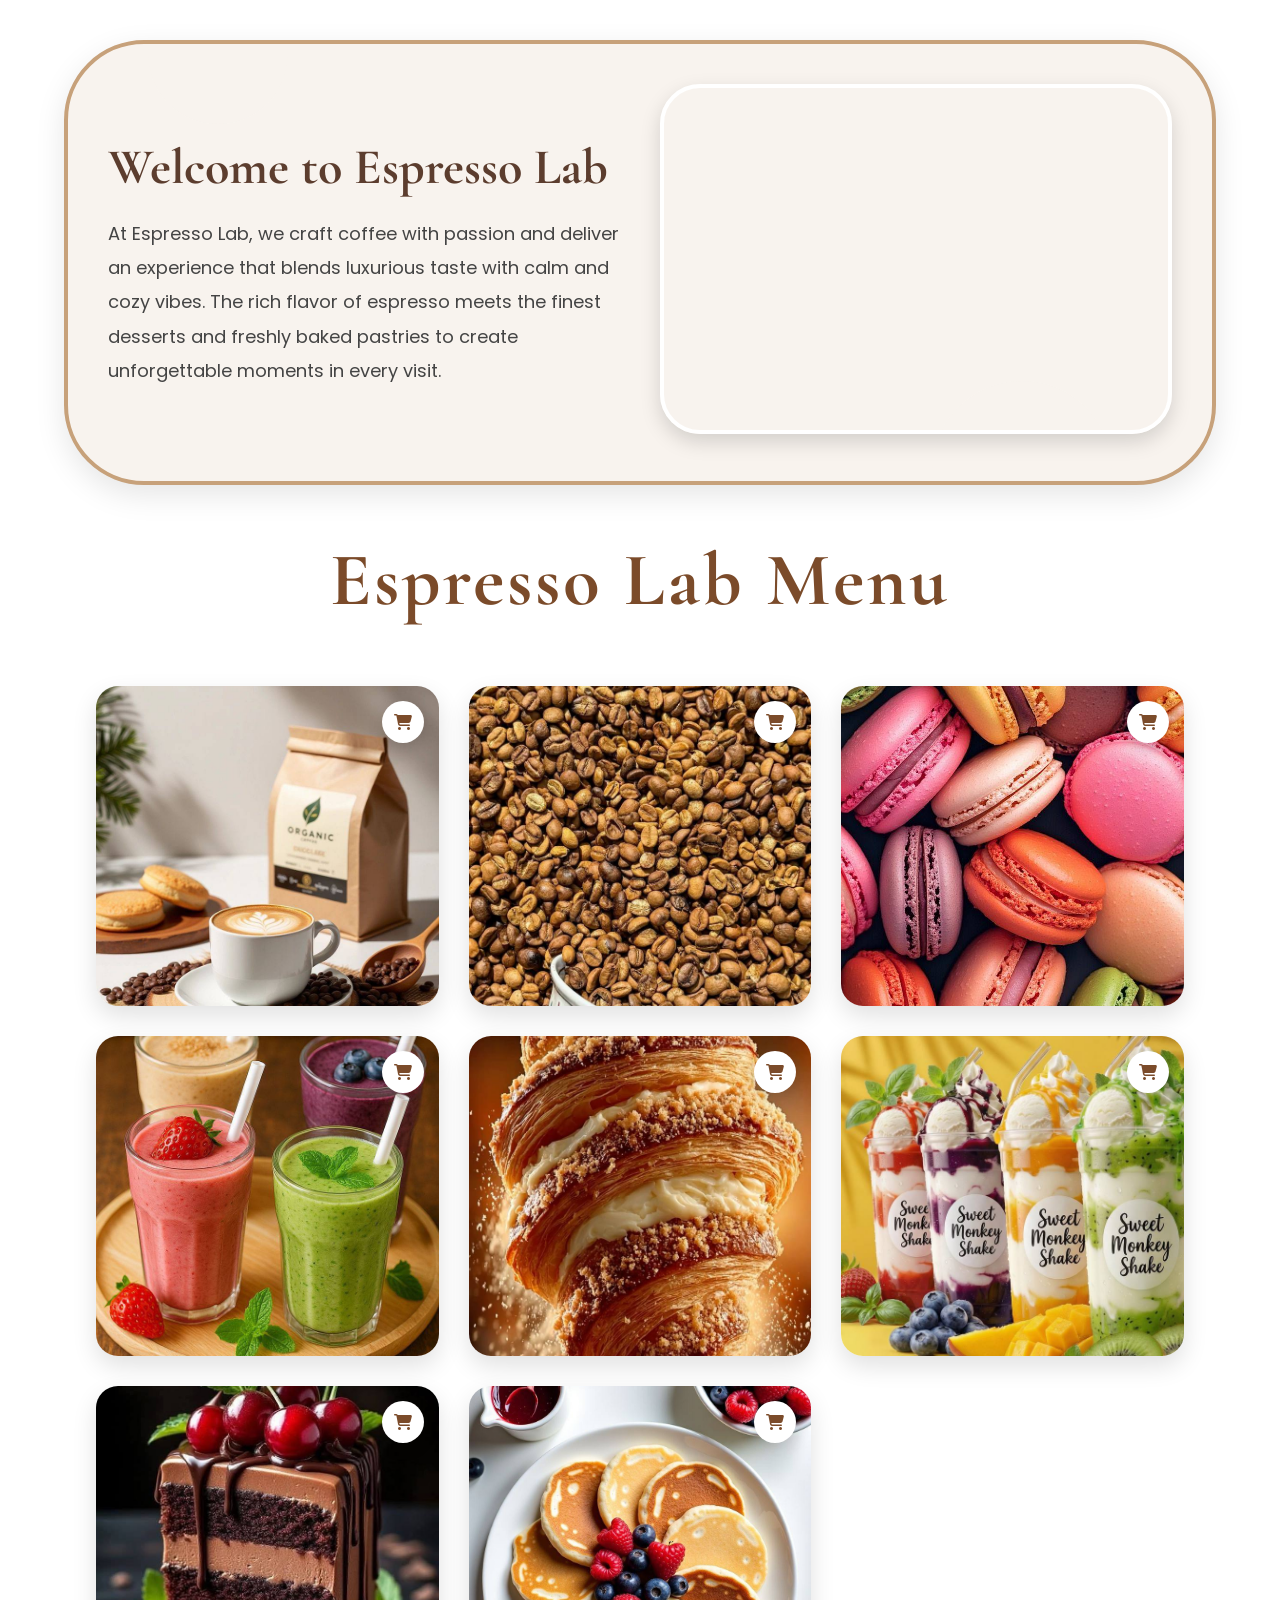
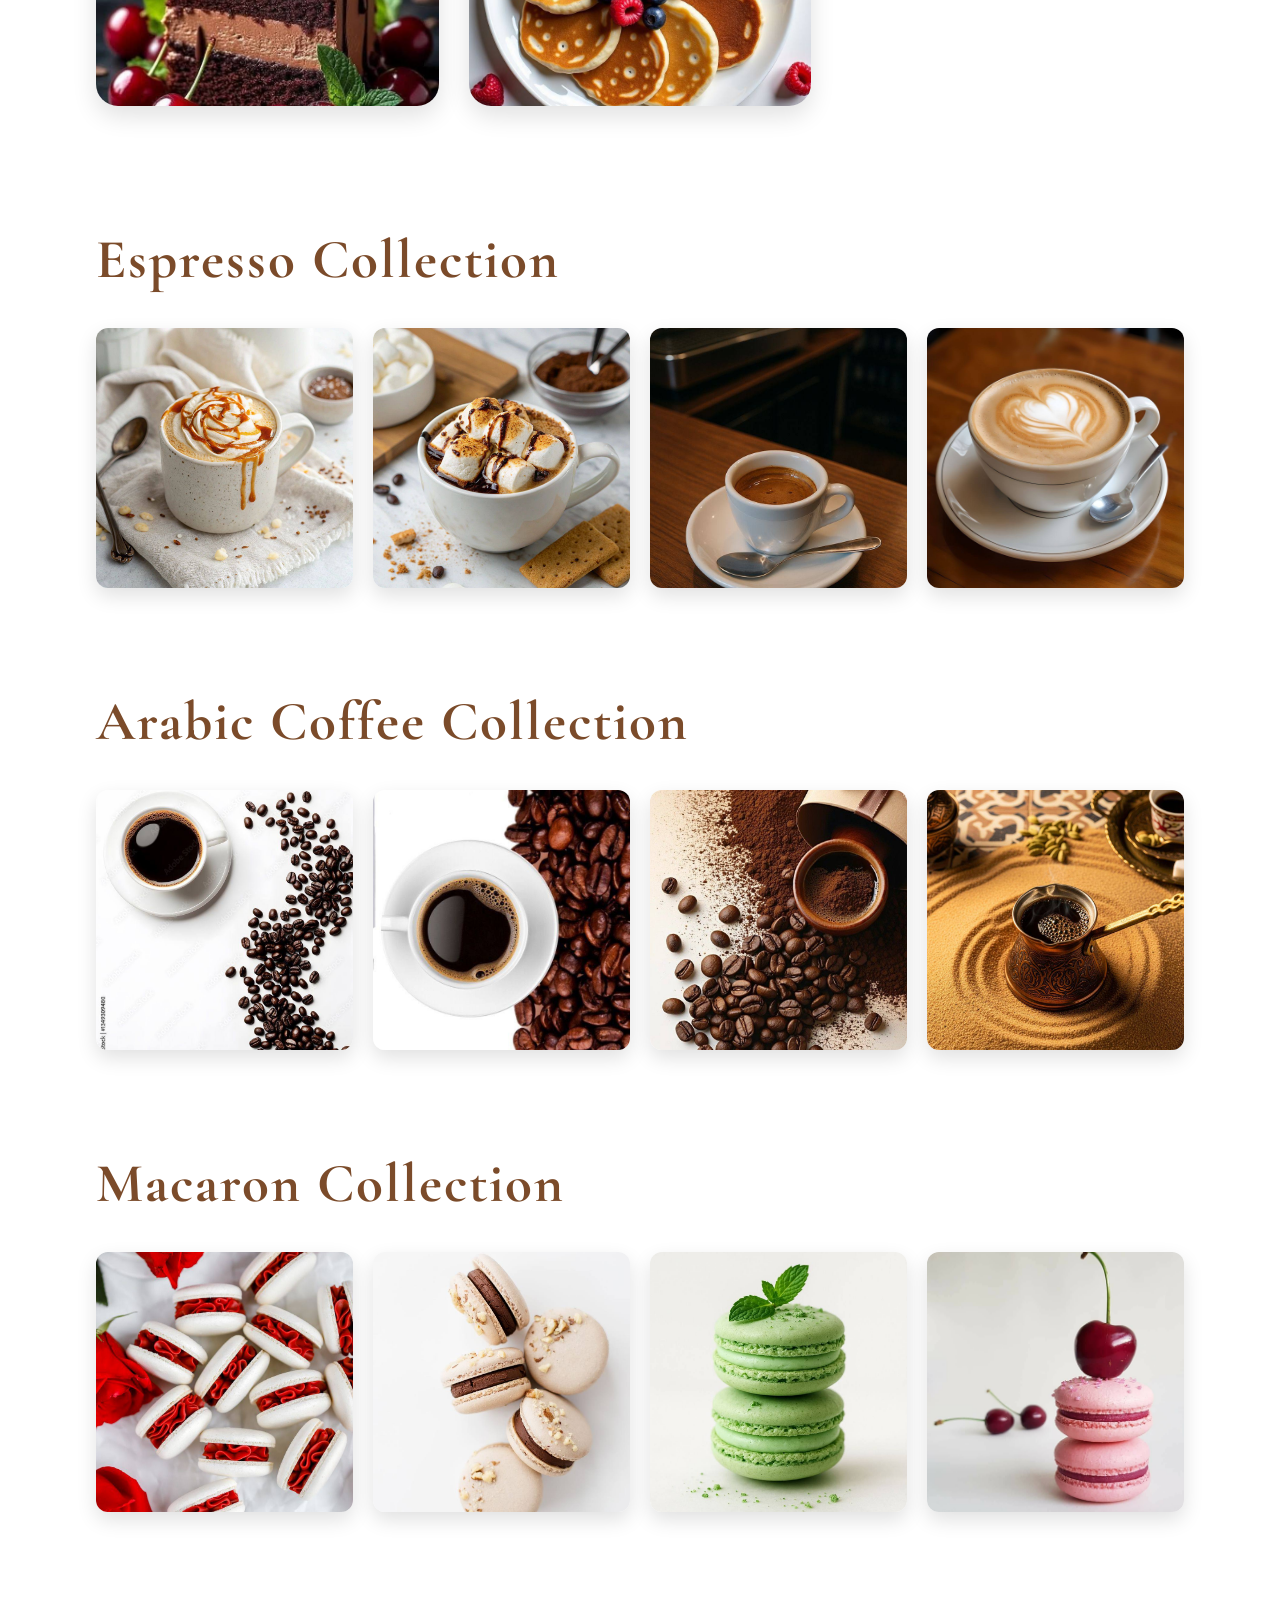
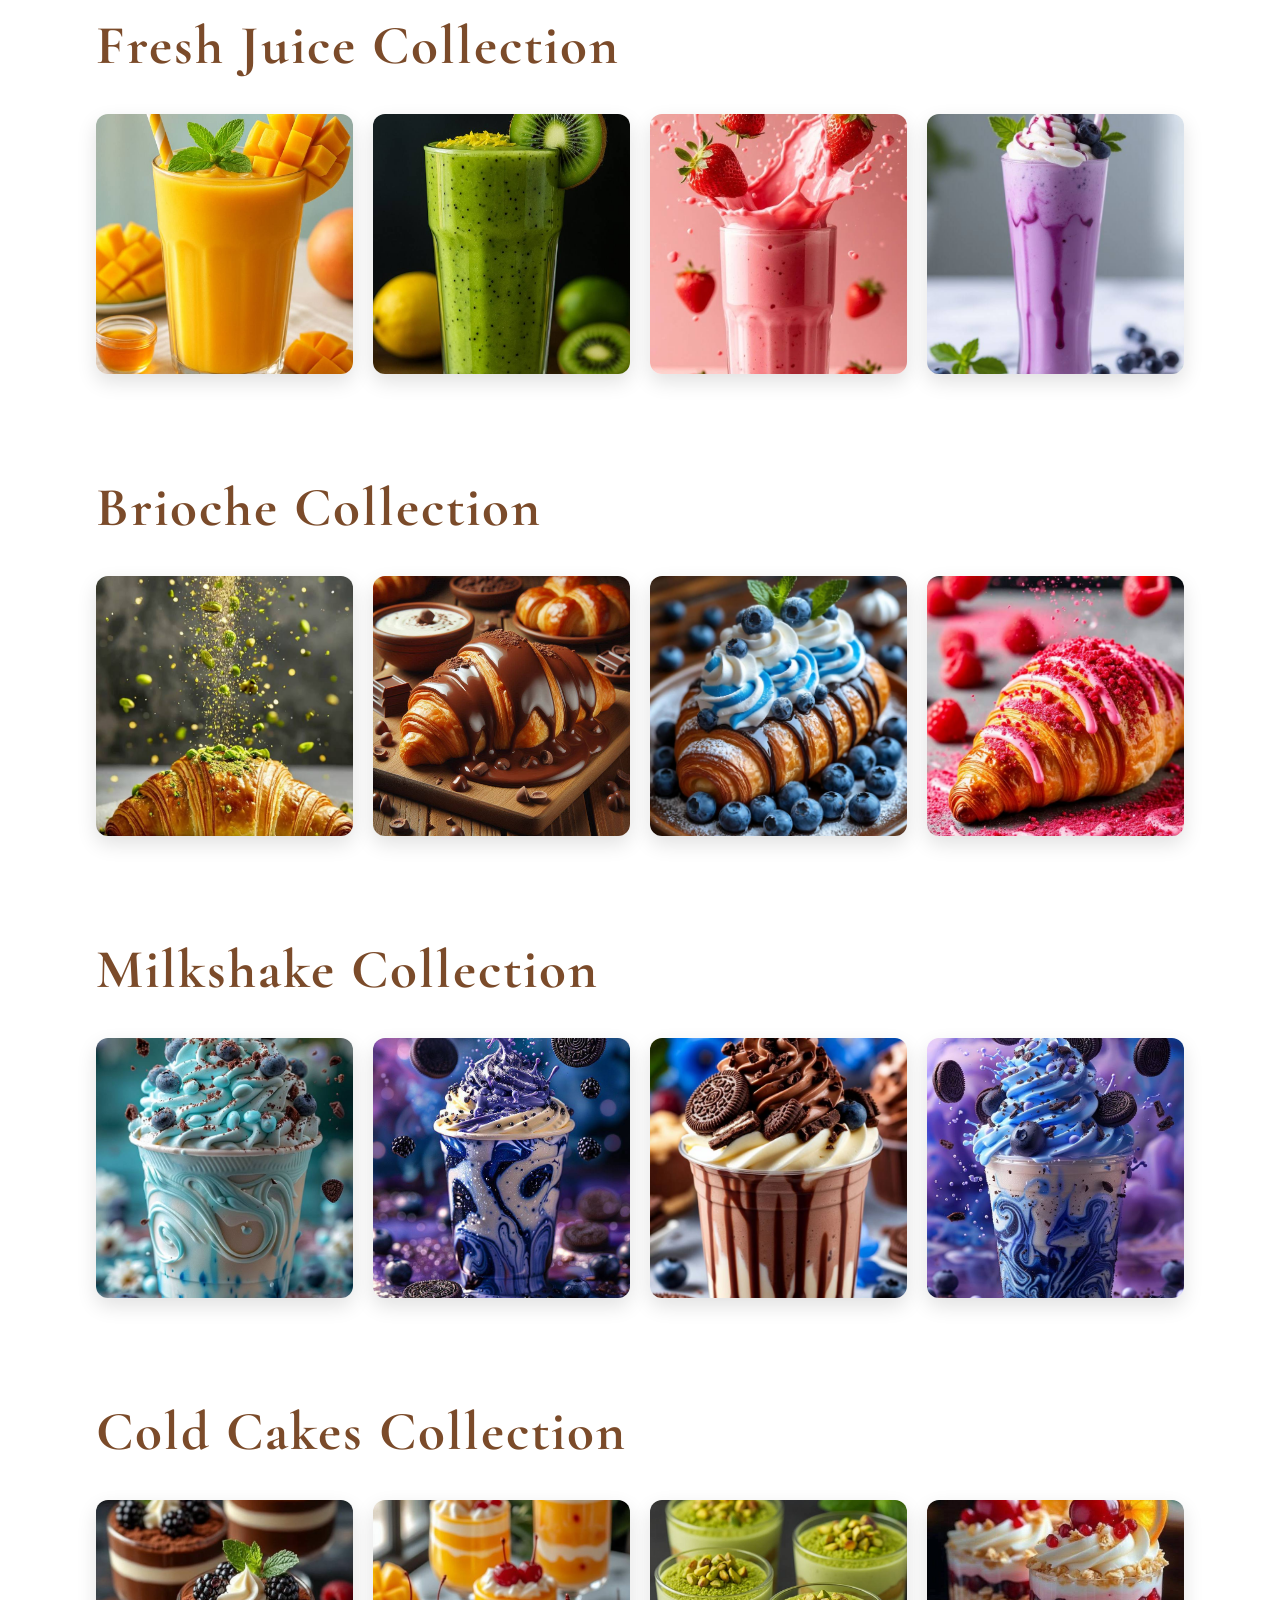
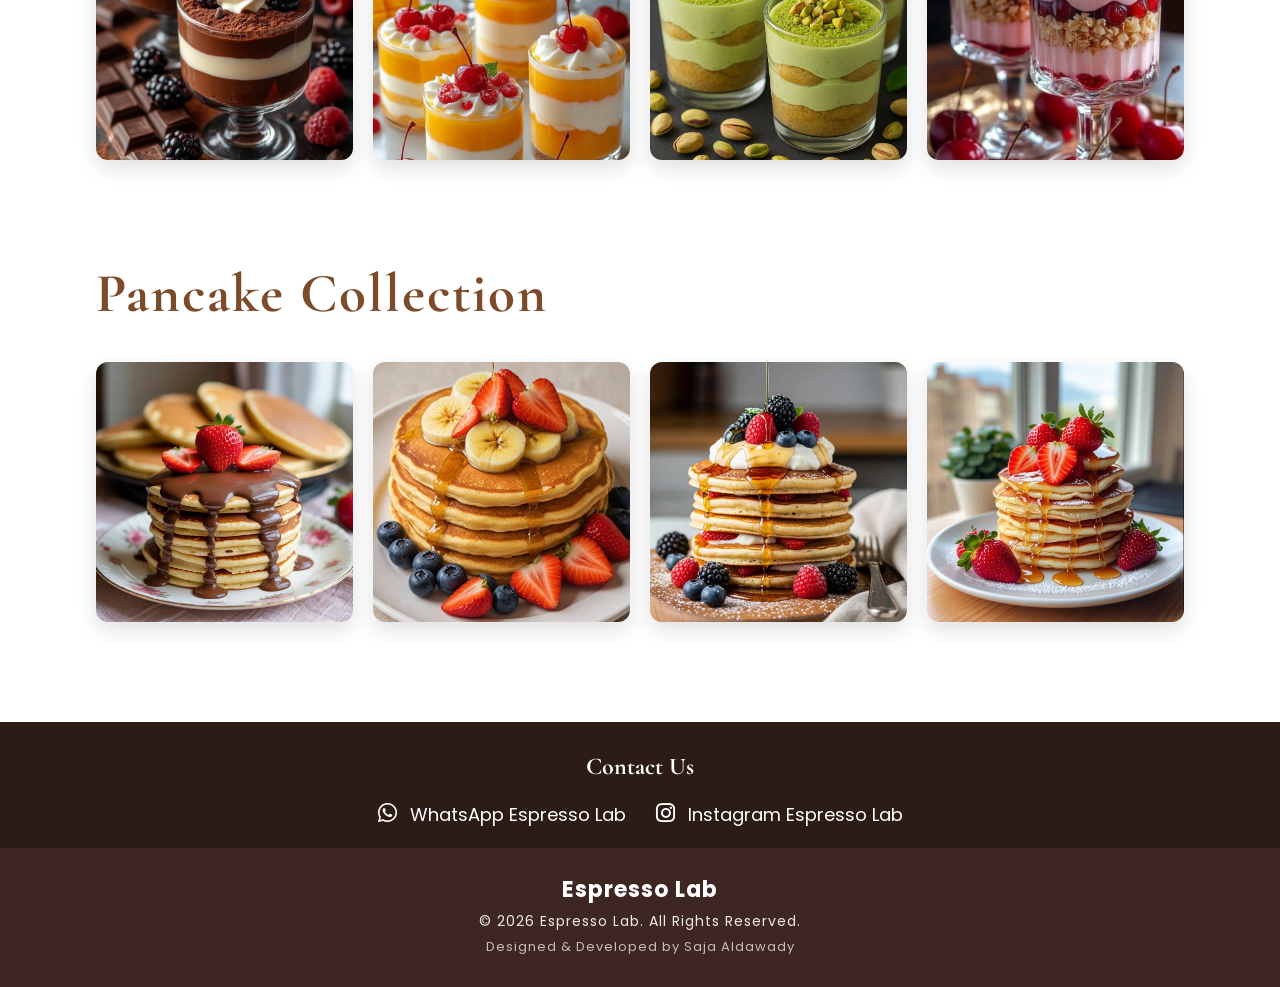
<file: menu.html>
<!DOCTYPE html>
<html lang="en">

<head>

    <meta charset="UTF-8">
    <meta name="viewport" content="width=device-width, initial-scale=1.0">

    <title>Espresso Lab Menu</title>

    <!-- CSS -->
    <link rel="stylesheet" href="menu.css">

    <!-- Fonts -->
    <link href="https://fonts.googleapis.com/css2?family=Cormorant+Garamond:wght@400;500;600;700&family=Poppins:wght@300;400;500;600&display=swap" rel="stylesheet">

    <!-- Icons -->
    <link rel="stylesheet"
    href="https://cdnjs.cloudflare.com/ajax/libs/font-awesome/6.5.1/css/all.min.css"/>

</head>

<body>

<!-- HERO SECTION -->

<section class="hero-section">

    <!-- TEXT -->

    <div class="hero-text">

        <h1>Welcome to Espresso Lab</h1>

        <p>
            At Espresso Lab, we craft coffee with passion and deliver
            an experience that blends luxurious taste with calm and cozy
            vibes. The rich flavor of espresso meets the finest desserts
            and freshly baked pastries to create unforgettable moments
            in every visit.
        </p>

    </div>



    <!-- VIDEO -->

    <div class="hero-video">

        <video autoplay muted loop playsinline>
            <source src="images/E1.MP4" type="video/mp4">
        </video>

    </div>

</section>

    <!-- TITLE -->

    <section class="menu-section">

        <h1 class="main-title">
            Espresso Lab Menu
        </h1>



        <!-- PRODUCTS -->

        <div class="container">



            <!-- ESPRESSO -->

            <div class="card">

                <div class="cart">
                    <i class="fa-solid fa-cart-shopping"></i>
                </div>

                <a href="#espresso">

                    <img src="images/c1.jpg">

                    <div class="overlay">

                        <h2>Espresso</h2>

                        <p>15 LYD</p>

                    </div>

                </a>

            </div>




            <!-- ARABIC COFFEE -->

            <div class="card">

                <div class="cart">
                    <i class="fa-solid fa-cart-shopping"></i>
                </div>

                <a href="#arabic">

                    <img src="images/co1.jpg">

                    <div class="overlay">

                        <h2>Arabic Coffee</h2>

                        <p>18 LYD</p>

                    </div>

                </a>

            </div>




            <!-- MACARON -->

            <div class="card">

                <div class="cart">
                    <i class="fa-solid fa-cart-shopping"></i>
                </div>

                <a href="#macaron">

                    <img src="images/m1.jpg">

                    <div class="overlay">

                        <h2>Macaron</h2>

                        <p>20 LYD</p>

                    </div>

                </a>

            </div>




            <!-- JUICE -->

            <div class="card">

                <div class="cart">
                    <i class="fa-solid fa-cart-shopping"></i>
                </div>

                <a href="#juice">

                    <img src="images/ju1.jpg">

                    <div class="overlay">

                        <h2>Fresh Juice</h2>

                        <p>16 LYD</p>

                    </div>

                </a>

            </div>




            <!-- BRIOCHE -->

            <div class="card">

                <div class="cart">
                    <i class="fa-solid fa-cart-shopping"></i>
                </div>

                <a href="#brioche">

                    <img src="images/b1.jpg">

                    <div class="overlay">

                        <h2>Brioche</h2>

                        <p>13 LYD</p>

                    </div>

                </a>

            </div>




            <!-- MILKSHAKE -->

            <div class="card">

                <div class="cart">
                    <i class="fa-solid fa-cart-shopping"></i>
                </div>

                <a href="#milkshake">

                    <img src="images/ml1.jpg">

                    <div class="overlay">

                        <h2>Milkshake</h2>

                        <p>22 LYD</p>

                    </div>

                </a>

            </div>




            <!-- COLD CAKES -->

            <div class="card">

                <div class="cart">
                    <i class="fa-solid fa-cart-shopping"></i>
                </div>

                <a href="#cakes">

                    <img src="images/k1.jpg">

                    <div class="overlay">

                        <h2>Cold Cakes</h2>

                        <p>25 LYD</p>

                    </div>

                </a>

            </div>




            <!-- PANCAKE -->

            <div class="card">
                <div class="cart">
                    <i class="fa-solid fa-cart-shopping"></i>
                </div>

                <a href="#pancake">

                    <img src="images/ba1.jpg">

                    <div class="overlay">

                        <h2>Pancake</h2>

                        <p>19 LYD</p>

                    </div>

                </a>

            </div>



        </div>

    </section>





    <!-- ESPRESSO GALLERY -->

    <section class="gallery " id="espresso">

        <h1>Espresso Collection</h1>

        <div class="gallery-container">

            <img src="images/s1.jpg">
            <img src="images/s2.jpg">
            <img src="images/s3.jpg">
            <img src="images/s4.jpg">

        </div>

    </section>





    <!-- ARABIC COFFEE -->

    <section class="gallery " id="arabic">

        <h1>Arabic Coffee Collection</h1>

        <div class="gallery-container">

            <img src="images/c2.jpg">
            <img src="images/c3.jpg">
            <img src="images/c4.jpg ">
            <img src="images/c5.jpg">

        </div>

    </section>





    <!-- MACARON -->

    <section class="gallery " id="macaron">

        <h1>Macaron Collection</h1>

        <div class="gallery-container">

            <img src="images/m2.jpg">
            <img src="images/m3.jpg">
            <img src="images/m4.jpg">
            <img src="images/m5.jpg">

        </div>

    </section>





    <!-- JUICE -->

    <section class="gallery " id="juice">

        <h1>Fresh Juice Collection</h1>

        <div class="gallery-container">

            <img src="images/ju2.jpg">
            <img src="images/ju3.jpg">
            <img src="images/ju4.jpg">
            <img src="images/ju5.jpg">

        </div>

    </section>





    <!-- BRIOCHE -->

    <section class="gallery " id="brioche">

        <h1>Brioche Collection</h1>

        <div class="gallery-container">

            <img src="images/b2.jpg">
            <img src="images/b3.jpg">
            <img src="images/b4.jpg">
            <img src="images/b5.jpg">

        </div>

    </section>





    <!-- MILKSHAKE -->

    <section class="gallery " id="milkshake">

        <h1>Milkshake Collection</h1>

        <div class="gallery-container">

            <img src="images/ml2.jpg">
            <img src="images/ml3.jpg">
            <img src="images/ml4.jpg">
            <img src="images/ml5.jpg">

        </div>

    </section>





    <!-- CAKES -->

    <section class="gallery " id="cakes">

        <h1>Cold Cakes Collection</h1>

        <div class="gallery-container">

            <img src="images/k2.jpg">
            <img src="images/k3.jpg">
            <img src="images/k4.jpg">
            <img src="images/k5.jpg">

        </div>

    </section>





    <!-- PANCAKE -->

    <section class="gallery " id="pancake">

        <h1>Pancake Collection</h1>

        <div class="gallery-container">

            <img src="images/ba2.jpg">
            <img src="images/ba3.jpg">
            <img src="images/ba4.jpg">
            <img src="images/ba5.jpg">

        </div>

    </section>
<!-- FOOTER -->


<!-- CONTACT BAR -->

<section class="contact-bar">

    <h2>Contact Us</h2>

    <div class="contact-links">

        <a href="https://wa.me/218911611362" target="_blank">
            <i class="fa-brands fa-whatsapp"></i>
            WhatsApp Espresso Lab
        </a>

        <a href="https://instagram.com/espresso_lab" target="_blank">
            <i class="fa-brands fa-instagram"></i>
            Instagram Espresso Lab
        </a>

    </div>

</section>
<!-- FOOTER -->

<footer class="footer">
    <div class="footer-content">
        <h3>Espresso Lab</h3>
        <p>© 2026 Espresso Lab. All Rights Reserved.</p>
        <p class="designer">Designed & Developed by Saja Aldawady</p>
    </div>
</footer>
</body>
</html>
</file>
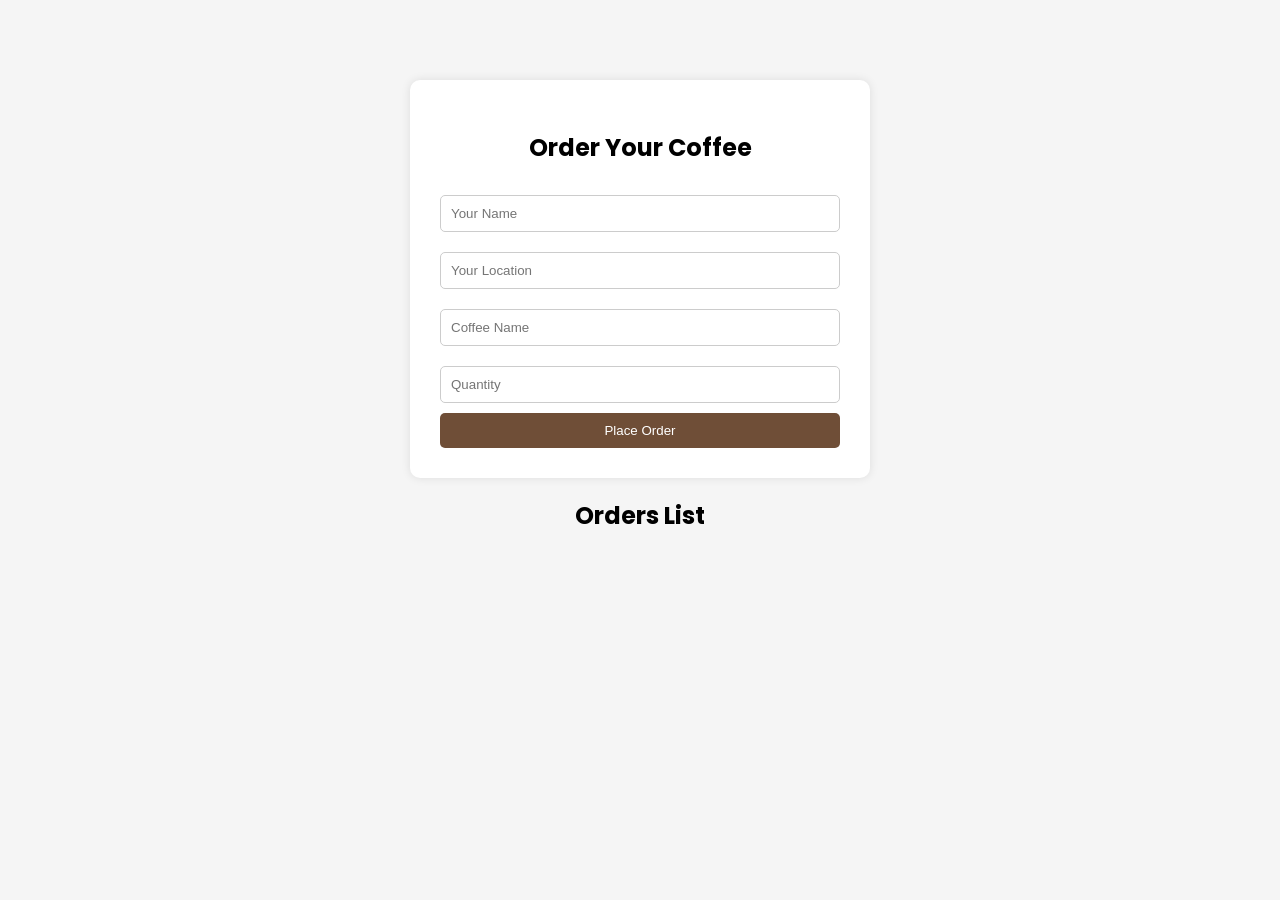
<file: style.html1.html>
<!DOCTYPE html>
<html lang="en">
<head>
<meta charset="UTF-8">
<meta name="viewport" content="width=device-width, initial-scale=1.0">
<title>Order Coffee</title>

<link href="https://fonts.googleapis.com/css2?family=Poppins:wght@300;500;700&display=swap" rel="stylesheet">

<style>
body{
    font-family: 'Poppins', sans-serif;
    background:#f5f5f5;
}

.form-container {
    max-width: 400px;
    margin: 80px auto 20px;
    background: white;
    padding: 30px;
    border-radius: 10px;
    box-shadow: 0 0 10px rgba(0,0,0,0.1);
}

.form-container h2 {
    text-align: center;
    margin-bottom: 20px;
}

.form-container input {
    width: 100%;
    padding: 10px;
    margin: 10px 0;
    border-radius: 5px;
    border: 1px solid #ccc;
    box-sizing:border-box;
}

.form-container button {
    width: 100%;
    padding: 10px;
    background: #6f4e37;
    color: white;
    border: none;
    border-radius: 5px;
    cursor: pointer;
}

.form-container button:hover {
    background: #3e2723;
}

#orders{
    max-width:400px;
    margin:20px auto;
}

.order-card{
    background:white;
    padding:15px;
    margin-bottom:10px;
    border-radius:8px;
    box-shadow:0 0 5px rgba(0,0,0,0.1);
}

.delete-btn{
    background:#c62828;
    color:white;
    border:none;
    padding:8px 15px;
    border-radius:5px;
    cursor:pointer;
    margin-top:10px;
}

.delete-btn:hover{
    background:#8e0000;
}
</style>
</head>

<body>

<div class="form-container">
    <h2>Order Your Coffee</h2>

    <input type="text" id="name" placeholder="Your Name">
    <input type="text" id="location" placeholder="Your Location">
    <input type="text" id="coffee" placeholder="Coffee Name">
    <input type="number" id="quantity" placeholder="Quantity" min="1">

    <button onclick="addOrder()">Place Order</button>
</div>

<div id="orders">
    <h2 style="text-align:center;">Orders List</h2>
</div>

<script>
function addOrder(){

    let name = document.getElementById("name").value;
    let location = document.getElementById("location").value;
    let coffee = document.getElementById("coffee").value;
    let quantity = document.getElementById("quantity").value;

    let orderCard = `
    <div class="order-card">
        <p><strong>Name:</strong> ${name}</p>
        <p><strong>Location:</strong> ${location}</p>
        <p><strong>Coffee:</strong> ${coffee}</p>
        <p><strong>Quantity:</strong> ${quantity}</p>

        <button class="delete-btn" onclick="this.parentElement.remove()">
            Delete
        </button>
    </div>
    `;

    document.getElementById("orders").innerHTML += orderCard;

    // clear inputs
    document.getElementById("name").value = "";
    document.getElementById("location").value = "";
    document.getElementById("coffee").value = "";
    document.getElementById("quantity").value = "";
}
</script>

</body>
</html>
</file>
<file: menu.css>
*{
    margin: 0;
    padding: 0;
    box-sizing: border-box;

    scroll-behavior: smooth;
}

body{

    background: #ffffff;

    font-family: 'Poppins', sans-serif;
}



/* MAIN TITLE */

.main-title{

    text-align: center;

    font-size: 75px;

    font-family: 'Cormorant Garamond', serif;

    color: #7b4b2a;

    margin-top: 50px;

    margin-bottom: 60px;

    letter-spacing: 3px;
}



/* PRODUCTS */

.container{

    width: 85%;

    margin: auto;

    display: grid;

    grid-template-columns: repeat(auto-fit,minmax(260px,1fr));

    gap: 30px;

    margin-bottom: 120px;
}



/* CARD */

.card{

    position: relative;

    overflow: hidden;

    border-radius: 22px;

    cursor: pointer;

    box-shadow: 0 10px 25px rgba(0,0,0,0.12);

    transition: 0.4s;
}


.card img{

    width: 100%;

    height: 320px;

    object-fit: cover;

    display: block;

    transition: 0.5s;
}



/* CART ICON */

.cart{

    position: absolute;

    top: 15px;
    right: 15px;

    width: 42px;
    height: 42px;

    border-radius: 50%;

    background: white;

    display: flex;
    justify-content: center;
    align-items: center;

    z-index: 10;

    box-shadow: 0 5px 15px rgba(0,0,0,0.15);
}


.cart i{

    color: #7b4b2a;

    font-size: 16px;
}



/* OVERLAY */

.overlay{

    position: absolute;

    bottom: -100%;

    left: 0;

    width: 100%;

    background: rgba(0,0,0,0.55);

    text-align: center;

    padding: 30px;

    transition: 0.5s;
}


.overlay h2{

    color: white;

    font-size: 40px;

    font-family: 'Cormorant Garamond', serif;

    letter-spacing: 2px;
}


.overlay p{

    color: #f4d2a0;

    font-size: 22px;

    margin-top: 8px;
}



/* HOVER EFFECT */

.card:hover img{

    filter: blur(3px);

    transform: scale(1.08);
}


.card:hover .overlay{

    bottom: 0;
}



/* CLICK EFFECT */

.card:active{

    transform: scale(0.96);

    opacity: 0.8;
}



/* GALLERY */

.gallery{

    width: 85%;

    margin: auto;

    margin-bottom: 100px;
}


.gallery h1{

    font-size: 55px;

    color: #7b4b2a;

    margin-bottom: 35px;

    font-family: 'Cormorant Garamond', serif;

    letter-spacing: 2px;
}



/* GALLERY IMAGES */

.gallery-container{

    display: grid;

    grid-template-columns: repeat(auto-fit,minmax(240px,1fr));

    gap: 20px;
}


.gallery-container img{

    width: 100%;

    height: 260px;

    object-fit: cover;

    border-radius: 18px;

    transition: 0.4s;

    box-shadow: 0 8px 20px rgba(0,0,0,0.12);
}


.gallery-container img:hover{

    transform: scale(1.04);
}
/* FOOTER */

footer{

    width: 100%;

    background: #7b4b2a;

    padding: 22px;

    text-align: center;

    margin-top: 80px;
}


footer p{

    color: white;

    font-size: 18px;

    letter-spacing: 1px;

    font-family: 'Poppins', sans-serif;
}
/* HERO SECTION */

.hero-section{

    width: 90%;
    margin: 40px auto;

    display: flex;
    justify-content: space-between;
    align-items: center;
    gap: 40px;

    background: #f8f3ee;

    padding: 40px;

    border-radius: 80px;

    border: 4px solid #c7a17a;

    box-shadow: 0 10px 30px rgba(0,0,0,0.1);

    position: relative;
    overflow: hidden;
}



/* CLOUD EFFECT */

.hero-section::before,
.hero-section::after{

    content: "";

    position: absolute;

    background: #f8f3ee;

    border-radius: 50%;
}

.hero-section::before{

    width: 140px;
    height: 140px;

    top: -60px;
    left: 80px;
}

.hero-section::after{

    width: 180px;
    height: 180px;

    bottom: -80px;
    right: 100px;
}



/* TEXT */

.hero-text{

    flex: 1;
    z-index: 2;
}

.hero-text h1{

    font-size: 50px;

    color: #5c3d2e;

    margin-bottom: 20px;

    font-family: 'Cormorant Garamond', serif;
}

.hero-text p{

    font-size: 18px;

    line-height: 1.9;

    color: #444;

    font-family: 'Poppins', sans-serif;
}



/* VIDEO */

.hero-video{

    flex: 1;

    z-index: 2;
}

.hero-video video{

    width: 100%;

    height: 350px;

    object-fit: contain;

    border-radius: 40px;

    border: 4px solid #fff;

    box-shadow: 0 8px 20px rgba(0,0,0,0.15);
}



/* RESPONSIVE */

@media(max-width: 900px){

    .hero-section{

        flex-direction: column;
    }

    .hero-text h1{

        font-size: 38px;
    }

    .hero-video video{

        height: 250px;
    }
}
.gallery-container img {
    width: 100%;
    border-radius: 12px;
    transition: transform 0.4s ease, filter 0.4s ease;
    position: relative;
    overflow: hidden;
}


.gallery-container img:hover {
    transform: scale(1.05);
    animation: flash 0.6s ease;
}


@keyframes flash {
    0% {
        filter: brightness(1);
    }
    30% {
        filter: brightness(2) contrast(1.2);
    }
    100% {
        filter: brightness(1);
    }
}
#arabic .gallery-container img {
    transition: transform 0.5s ease, filter 0.5s ease;
}


#arabic .gallery-container img:hover {
    transform: scale(1.08) rotate(-2deg);
    filter: sepia(0.4) contrast(1.2) brightness(1.1);
}

#macaron .gallery-container img {
    transition: transform 0.4s ease, filter 0.4s ease;
    transform-origin: center;
}

/* hover */
#macaron .gallery-container img:hover {
    animation: macaronSpinFloat 1s ease forwards;
    filter: brightness(1.15) saturate(1.4);
}


@keyframes macaronSpinFloat {
    0% {
        transform: translateY(0) rotate(0deg);
    }
    40% {
        transform: translateY(-8px) rotate(8deg);
    }
    70% {
        transform: translateY(-6px) rotate(-6deg);
    }
    100% {
        transform: translateY(-4px) rotate(0deg);
    }
}


#juice .gallery-container img {
    transition: transform 0.4s ease, filter 0.4s ease;
}

/* hover */
#juice .gallery-container img:hover {
    transform: scale(1.07) rotate(2deg);
    filter: brightness(1.2) saturate(1.4);
    animation: juiceWave 0.6s ease;
}


@keyframes juiceWave {
    0% {
        transform: scale(1);
    }
    50% {
        transform: scale(1.1) rotate(-2deg);
    }
    100% {
        transform: scale(1.07) rotate(2deg);
    }
}

#brioche .gallery-container img {
    transition: transform 0.5s ease, filter 0.5s ease;
    position: relative;
}

/* hover */
#brioche .gallery-container img:hover {
    animation: doughRise 1s ease forwards;
    filter: brightness(1.15) contrast(1.1) saturate(1.2);
}


@keyframes doughRise {
    0% {
        transform: scale(1);
        filter: brightness(1);
    }

    40% {
        transform: scale(1.03);
    }

    70% {
        transform: scale(1.07);
    }

    100% {
        transform: scale(1.05);
    }
}


#brioche .gallery-container img:hover::after {
    content: "";
    position: absolute;
    inset: 0;
    background: radial-gradient(circle, rgba(255,200,120,0.25), transparent 60%);
    animation: steamGlow 1s ease forwards;
}

@keyframes steamGlow {
    0% {
        opacity: 0;
    }
    50% {
        opacity: 1;
    }
    100% {
        opacity: 0;
    }
}

#milkshake .gallery-container img {
    transition: transform 0.3s ease;
}

/* hover */
#milkshake .gallery-container img:hover {
    animation: shakeCream 0.8s ease;
    filter: brightness(1.1) saturate(1.3);
}

@keyframes shakeCream {
    0% {
        transform: translateX(0) rotate(0deg);
    }
    15% {
        transform: translateX(-6px) rotate(-2deg);
    }
    30% {
        transform: translateX(6px) rotate(2deg);
    }
    45% {
        transform: translateX(-4px) rotate(-1deg);
    }
    60% {
        transform: translateX(4px) rotate(1deg);
    }
    80% {
        transform: translateX(-2px);
    }
    100% {
        transform: translateX(0);
    }
}

#cakes .gallery-container img {
    transition: transform 0.4s ease, filter 0.4s ease;
}

/* hover */
#cakes .gallery-container img:hover {
    animation: freezeCake 0.9s ease forwards;
    filter: brightness(1.15) saturate(1.1) contrast(1.05);
}


@keyframes freezeCake {
    0% {
        transform: scale(1) rotate(0deg);
        filter: brightness(1);
    }
    40% {
        transform: scale(1.03);
    }
    70% {
        transform: scale(1.06);
        filter: brightness(1.2);
    }
    100% {
        transform: scale(1.04);
        filter: brightness(1.1) saturate(1.1);
    }
}

#pancake .gallery-container img {
    transition: transform 0.3s ease;
}

/* hover */
#pancake .gallery-container img:hover {
    animation: pancakeBounce 0.9s cubic-bezier(.28,.84,.42,1) forwards;
    filter: brightness(1.1) saturate(1.2);
}


@keyframes pancakeBounce {
    0% {
        transform: translateY(0) scale(1);
    }
    25% {
        transform: translateY(-18px) scale(1.05, 0.95);
    }
    50% {
        transform: translateY(0) scale(0.98, 1.02);
    }
    75% {
        transform: translateY(-8px) scale(1.02, 0.98);
    }
    100% {
        transform: translateY(0) scale(1);
    }
}
/* CONTACT BAR */

.contact-bar{
    background: #2b1d15;
    padding: 30px;
    text-align: center;
}

.contact-bar h2{
    color: #fff;
    margin-bottom: 20px;
    font-family: 'Cormorant Garamond', serif;
}

.contact-links{
    display: flex;
    justify-content: center;
    gap: 30px;
    flex-wrap: wrap;
}

.contact-links a{
    text-decoration: none;
    color: #fff;
    font-size: 18px;
    font-family: 'Poppins', sans-serif;
    transition: 0.3s;
}

.contact-links a i{
    margin-right: 8px;
    font-size: 22px;
}

.contact-links a:hover{
    color: #d4a373;
}
@import url('https://fonts.googleapis.com/css2?family=Poppins:wght@300;400;600;700&display=swap');

.footer{
    background: #3e2723;
    color: white;
    text-align: center;
    padding: 25px 15px;
    margin-top: 40px;
    font-family: 'Poppins', sans-serif;
}

.footer-content h3{
    margin: 0;
    font-size: 22px;
    letter-spacing: 1px;
}

.footer-content p{
    margin: 5px 0;
    font-size: 14px;
    opacity: 0.9;
}

.footer .designer{
    font-size: 13px;
    opacity: 0.7;
}
.contact-bar{
    margin-bottom: 0;
    padding-bottom: 20px;
}

.footer{
    margin-top: 0;
}
</file>
